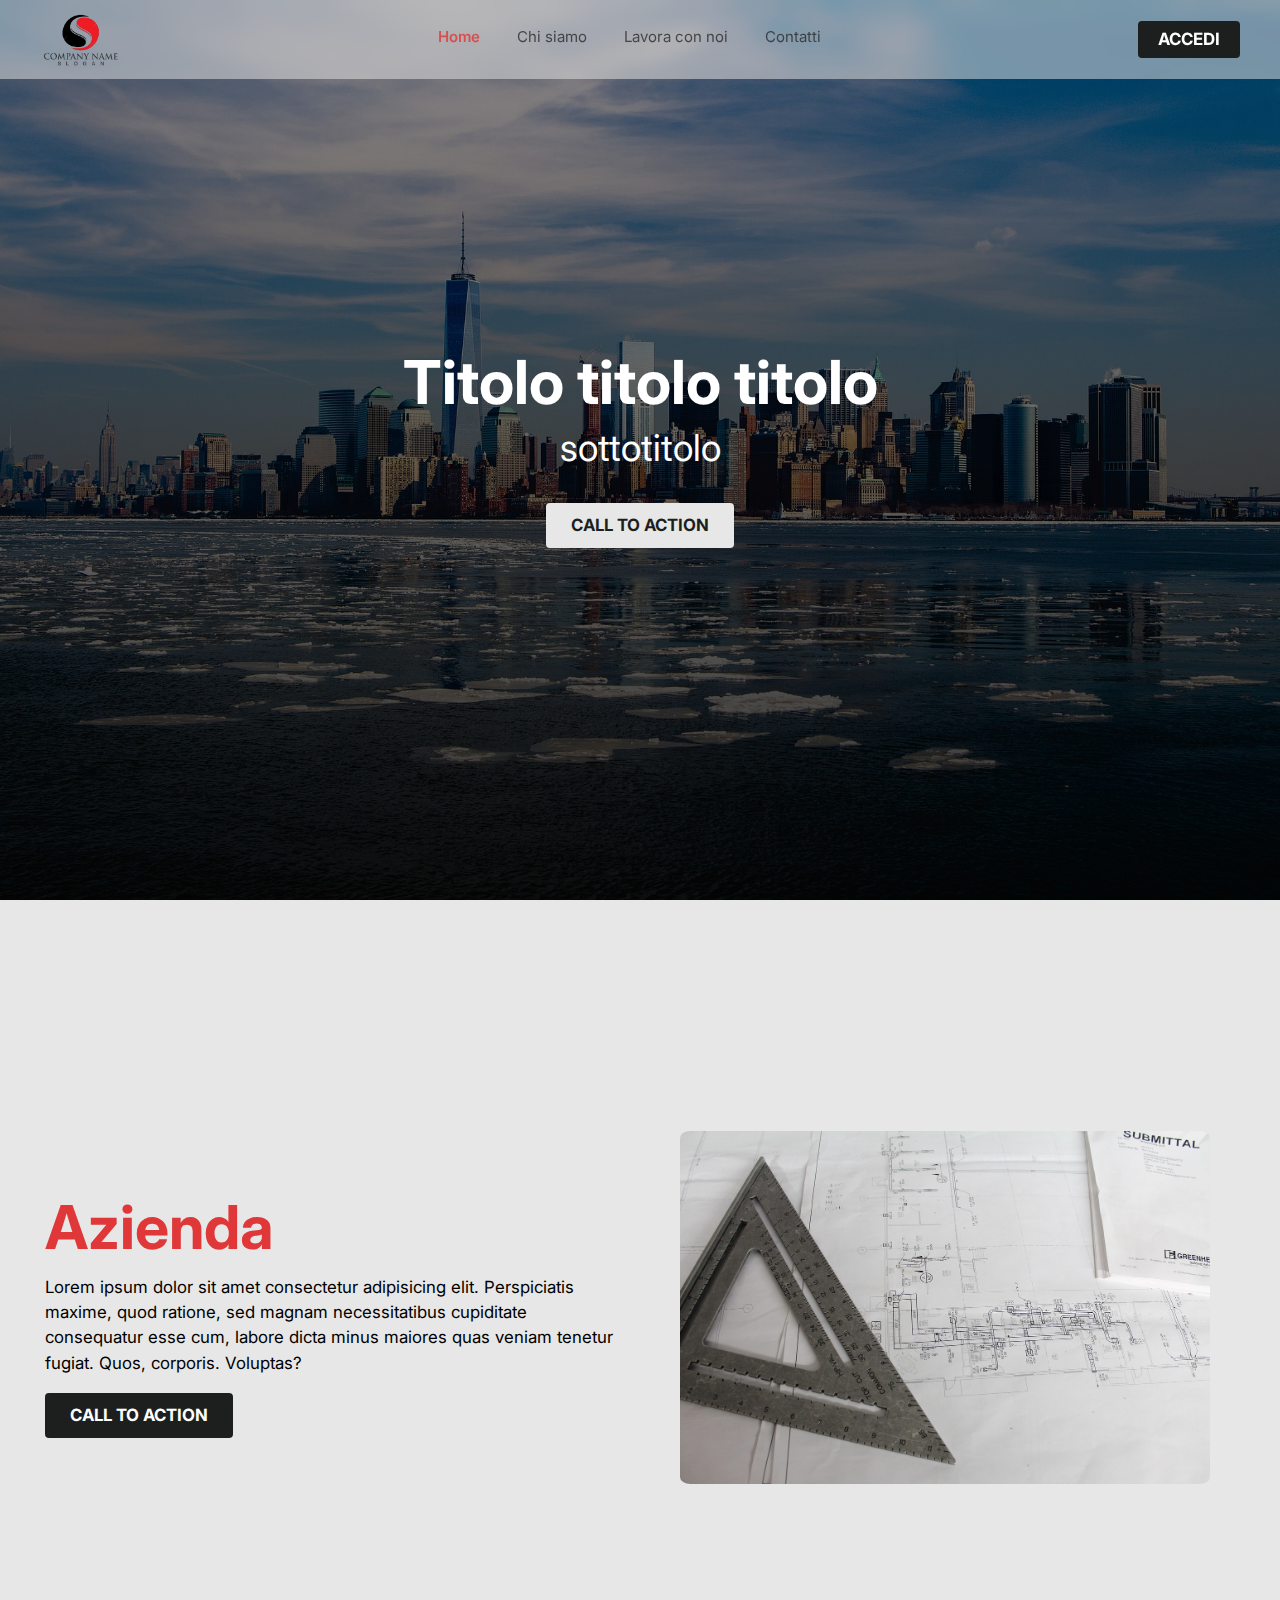
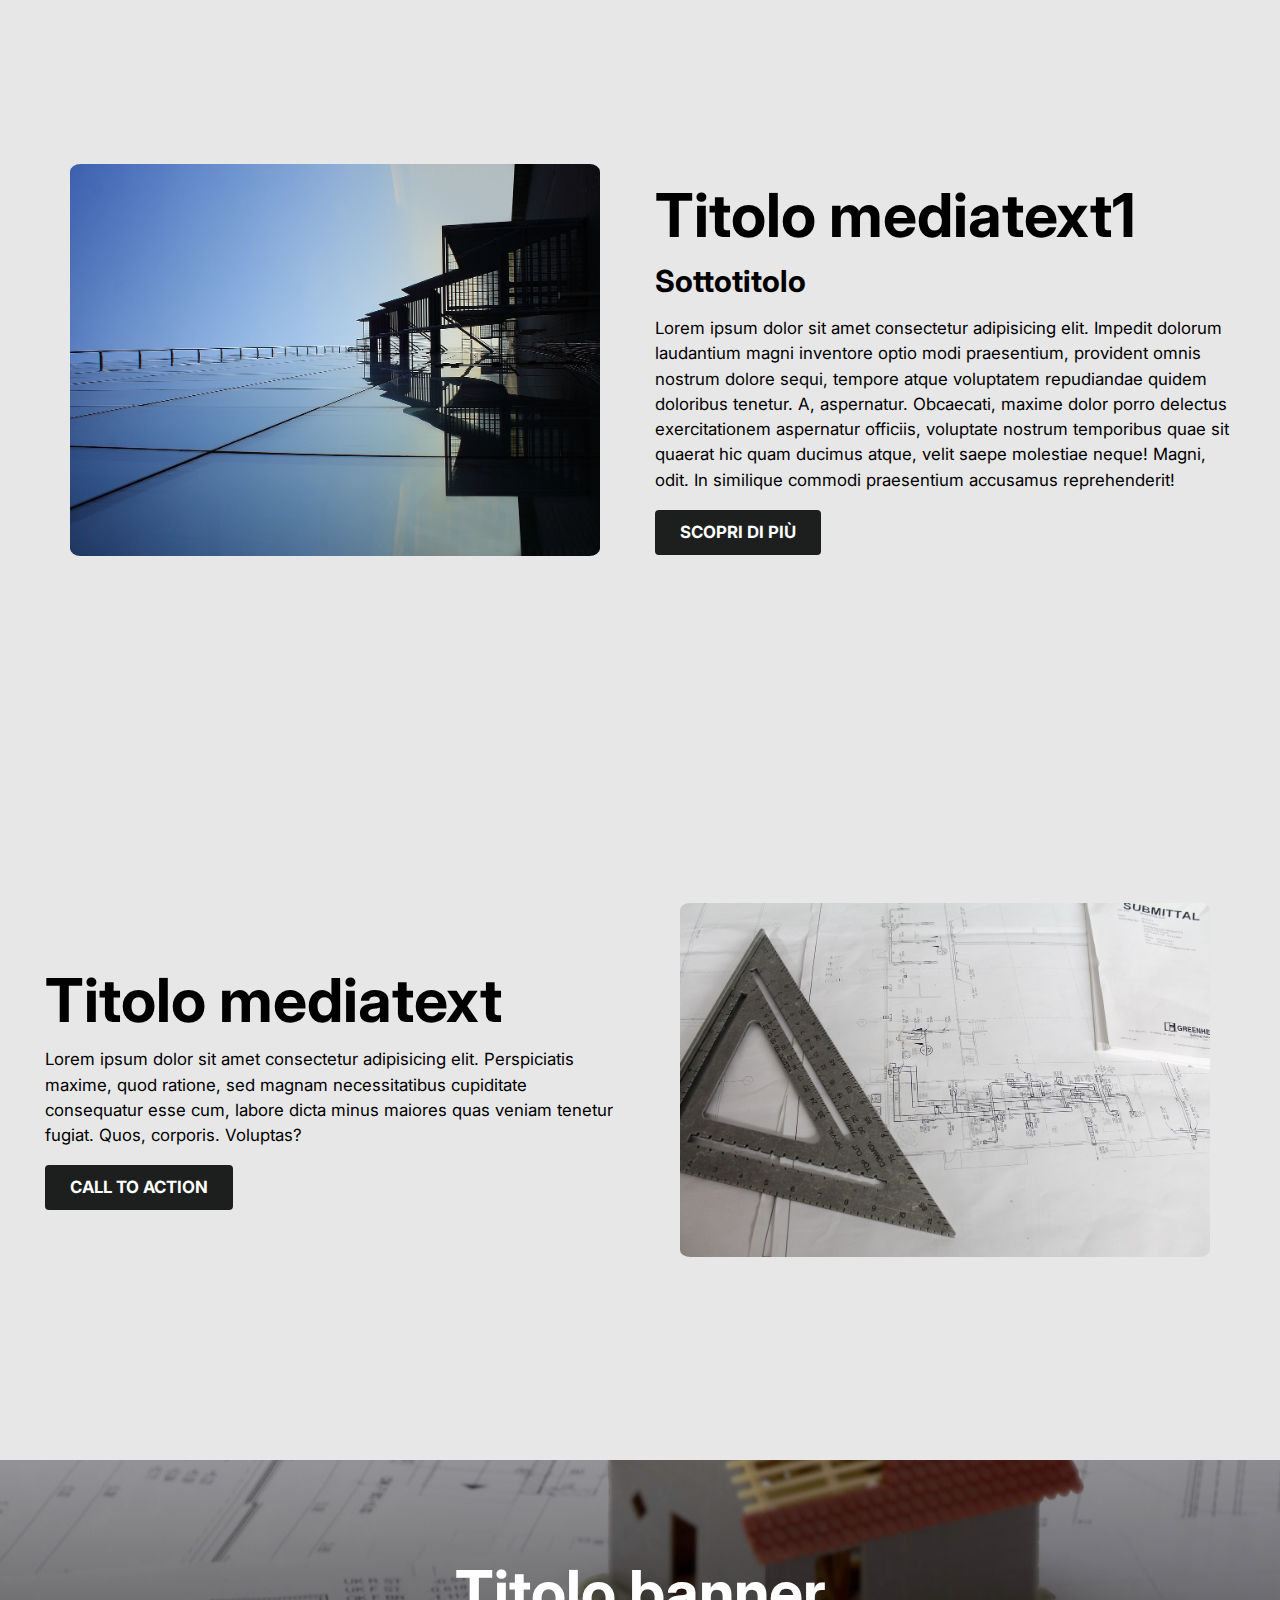
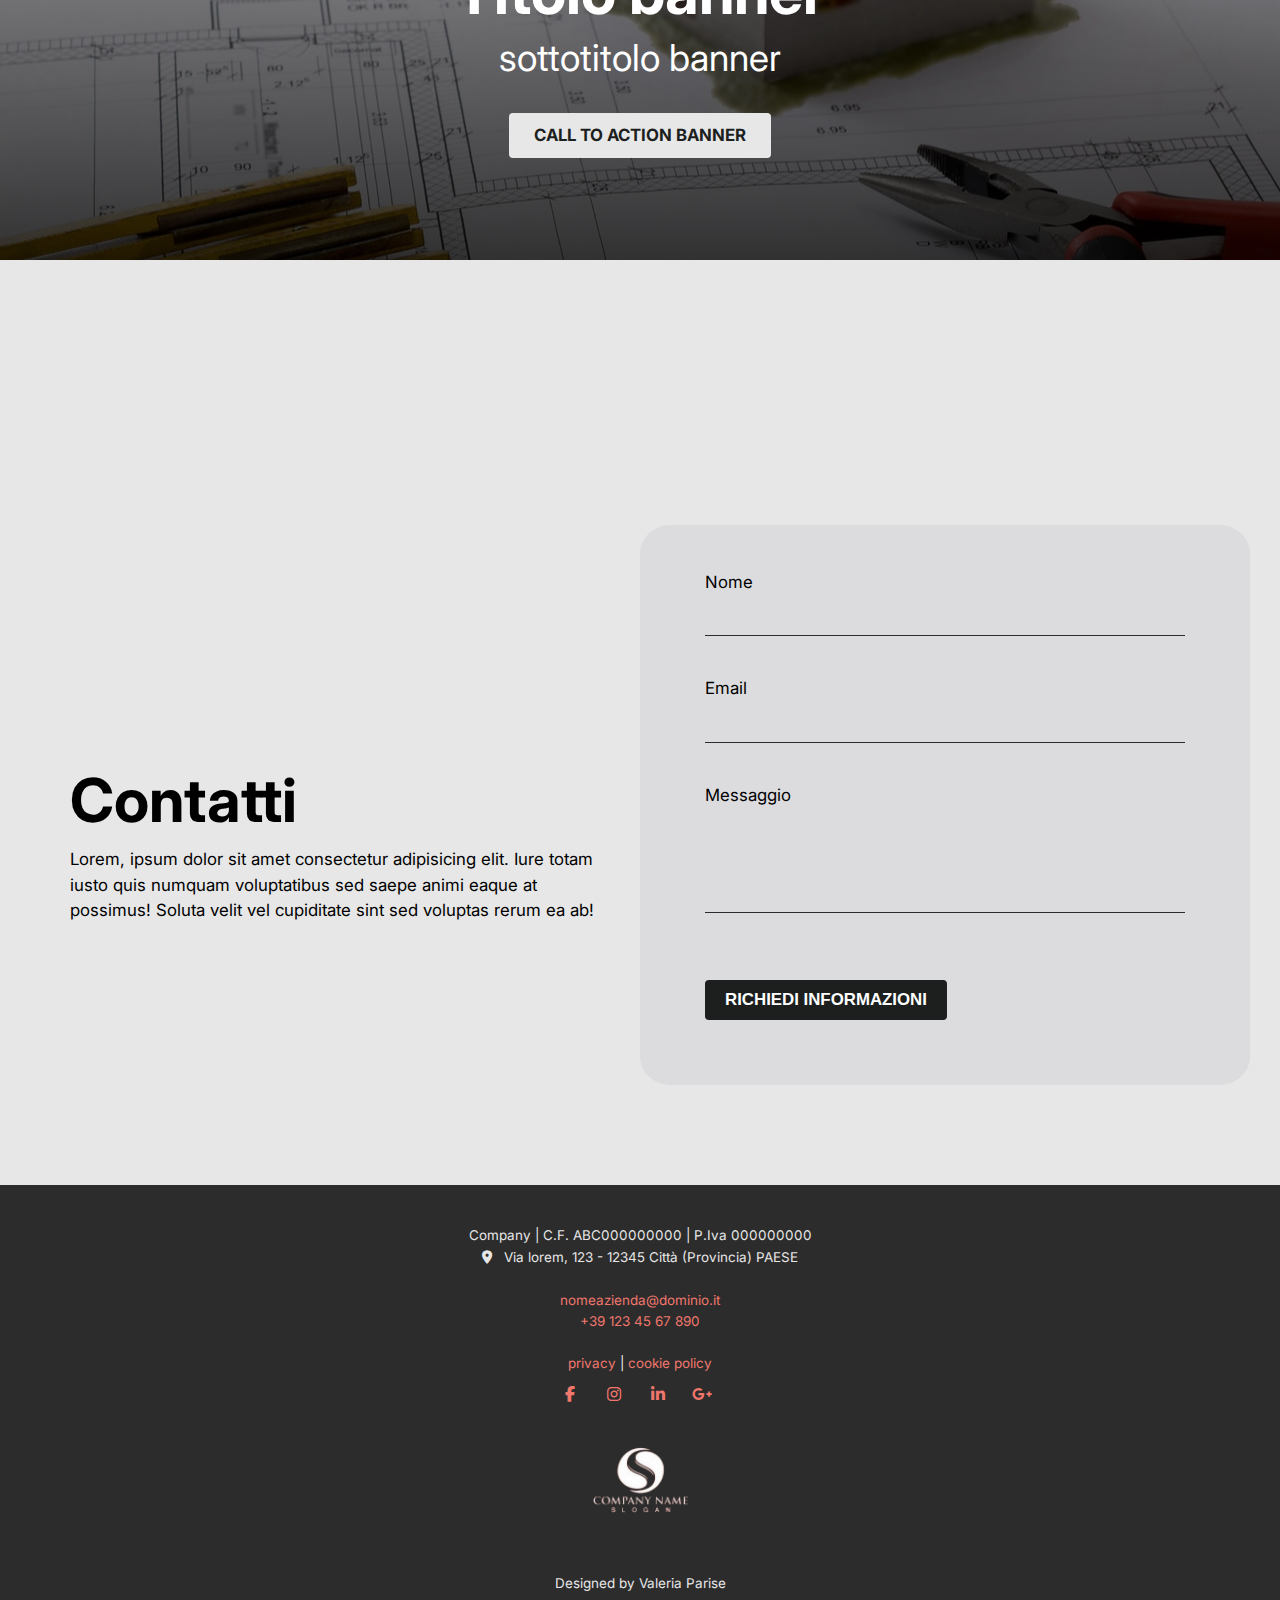
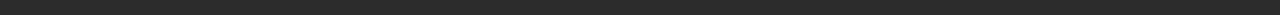
<file: index.html>
<!DOCTYPE html>
<html lang="en">

<head>
  <meta charset="UTF-8">
  <meta name="viewport" content="width=device-width, initial-scale=1.0">
  <meta http-equiv="X-UA-Compatible" content="ie=edge">
  <title>Home page</title>
  <link rel="stylesheet" href="https://cdnjs.cloudflare.com/ajax/libs/font-awesome/6.4.0/css/all.min.css">
  <link href="https://fonts.googleapis.com/css2?family=Inter:wght@400;700&display=swap" rel="stylesheet">
  <link rel="stylesheet" href="style.css">

</head>

<body>

  <div class="overflow-h">
    <!-- Navbar -->
    <header class="header">
      <div class="header__content">
        <a class="header__logo" href="#"><img src="MEDIA/company-slogan-removebg-preview.png" width="80px" alt=""> </a>
        <ul class="header__menu">
          <li><a href="#" class="header__link active">Home</a></li>
          <li><a href="chisiamo.html" class="header__link">Chi siamo</a></li>
          <li><a href="lavoraconnoi.html" class="header__link">Lavora con noi</a></li>
          <li><a href="index.html#contatti" rel="noreferrer noopener" class="header__link">Contatti</a></li>
        </ul>
        <div class="header__quick">
          <a class="button-small" href="login.html">Accedi</a>

          <div class="icon-hamburger menu-overlay">
            <span></span>
            <span></span>
          </div>
        </div>
      </div>
    </header>


    <!-- Hero -->
    <div class="hero hero__background" id="hero__home">
      <div class="hero__content">
        <h1> Titolo titolo titolo </h1>
        <h2 class="font-normal"> sottotitolo </h2>
        <a href="chisiamo.html" class="button button__white mt-2">Call to action</a>
      </div>
    </div>
    <!-- Cover -->
    <div class="grid cover pt-4 pb-2" id="chisiamo">
      <div class="col-50  sma-text-center">
        <h1 id="cover__h1">Azienda</h1>
        <h2 class="font-normal"></h2>
        <p>Lorem ipsum dolor sit amet consectetur adipisicing elit. Perspiciatis maxime, quod ratione, sed magnam
          necessitatibus cupiditate consequatur esse cum, labore dicta minus maiores quas veniam tenetur fugiat. Quos,
          corporis. Voluptas?</p>
        <a href="" class="button button__black">Call to action</a>
      </div>
      <div class="col-50 p-3 relative">
        <img src="MEDIA/cover.jpg" class="img-res img-round" alt="">
      </div>
    </div>

    <!-- Project -->
    <div class="grid cover pt- pb-2 " id="progetti">
      <div class="col-50 p-3 relative img__project">
        <img src="MEDIA/progetti.jpg" class="img-res img-round " id="img__project1" alt="">
      </div>
      <div class="col-50 sma-text-center ">
        <h2 class="text-1">Titolo mediatext1</h2>
        <h3>Sottotitolo</h3>
        <p>Lorem ipsum dolor sit amet consectetur adipisicing elit. Impedit dolorum laudantium magni inventore optio
          modi praesentium, provident omnis nostrum dolore sequi, tempore atque voluptatem repudiandae quidem doloribus
          tenetur. A, aspernatur.
          Obcaecati, maxime dolor porro delectus exercitationem aspernatur officiis, voluptate nostrum temporibus quae
          sit quaerat hic quam ducimus atque, velit saepe molestiae neque! Magni, odit. In similique commodi praesentium
          accusamus reprehenderit!
        </p>
        <a href="" class="button button__black">Scopri di più</a>
      </div>
    </div>
    <div class="grid cover pt-2 pb-2" id="chisiamo">
      <div class="col-50  sma-text-center">
        <h2 class="text-1">Titolo mediatext</h2>
        <h2 class="font-normal"></h2>
        <p>Lorem ipsum dolor sit amet consectetur adipisicing elit. Perspiciatis maxime, quod ratione, sed magnam
          necessitatibus cupiditate consequatur esse cum, labore dicta minus maiores quas veniam tenetur fugiat. Quos,
          corporis. Voluptas?</p>
        <a href="" class="button button__black">Call to action</a>
      </div>
      <div class="col-50 p-3 relative">
        <img src="MEDIA/cover.jpg" class="img-res img-round" alt="">
      </div>
    </div>
    <!-- Banner -->
    <div class="banner pt-2 pb-2 banner__background">
      <div class="banner__content">
        <h1> Titolo banner </h1>
        <h2 class="font-normal"> sottotitolo banner </h2>
        <a href="" class="button button__white mt-2">Call to action banner</a>
      </div>
    </div>
    <div class="spacer"></div>
    <!-- Contact -->
    <div class="grid mediaform pt-4 mt-3" id="contatti">
      <div class="col-50 p-3 sma-text-center contatti__cont">
        <h2 class="text-1">Contatti</h2>
        <p>Lorem, ipsum dolor sit amet consectetur adipisicing elit. Iure totam iusto quis numquam voluptatibus sed
          saepe animi eaque at possimus! Soluta velit vel cupiditate sint sed voluptas rerum ea ab!
        </p>
      </div>
      <!-- Form -->
      <div class="col-50 p-3 relative modulo mb-4">
        <form action="" method="post">
          <ul>
            <li class="f__input">
              <label for=nome>Nome</label>
              <input type="text" name="nome" class="input__text" required>
            </li>
            <li class="f__input">
              <label for="email">Email</label>
              <input type="text" name="email" class="input__text" required>
            </li>
            <li class="f__input">
              <label for="testo">Messaggio</label>
              <textarea name="testo" class="input__text" id="f__testo"></textarea>
            </li>
            <li class="f__btn mt-2 mb-2 ">
              <input type="submit" value="Richiedi informazioni" class="btn__info button-small">
            </li>
          </ul>
        </form>
      </div>
    </div>
    <!-- FOOTER -->
    <footer>
      <span class="mt-2">Company | C.F. ABC000000000 | P.Iva 000000000 </span>
      <br>
      <span> <i class="fa-solid fa-location-dot"></i> &nbsp Via lorem, 123 - 12345 Città (Provincia) PAESE </span>
      <br>
      <br>
      <a href="#"> nomeazienda@dominio.it</a> <!-- href="mailto:indirizzo@email.com" -->
      <br>
      <span itemprop="telephone"><a href="#">+39 123 45 67 890</a></span>
      <div class="spacer2"></div>
      <a target="_blank" href="#"> privacy</a> | <a target="_blank" href="#"> cookie policy</a>
      <div class="social__cont">
        <ul class="social__list">
          <li><a target="_blank" href="#"><i class="fa-brands fa-facebook-f"></i></a></li>
          <li><a target="_blank" href="#"><i class="fa-brands fa-instagram"></i></a></li>
          <li><a target="_blank" href="#"><i class="fa-brands fa-linkedin-in"></i></a></li>
          <li><a target="_blank" href="#"><i class="fa-brands fa-google-plus-g"></i></a></li>
        </ul>
        <div class="floatstop"></div>
      </div><!--/fine social cont-->
      <div class="credits">
        <a target="_blank" href="#"><img width="150px" src="MEDIA/company-icon-removebg-full.png" title="" alt=""></a>
      </div>
      <br>
      <span id="hi">Designed by <a target="_blank" href="https://www.linkedin.com/in/valeria-parise-7a90/">Valeria
          Parise</a></span>
    </footer>






    <!-- Js per Menu -->
    <script>
      const menu__btn = document.querySelector('.icon-hamburger');
      const allLink = document.querySelectorAll('.header__menu li a');

      menu__btn.addEventListener("click", function () {
        document.body.classList.toggle('menu-open');
      });

      allLink.forEach(item => {
        item.addEventListener("click", function () {
          document.body.classList.toggle('menu-open');
        });

      });


    </script>


</body>

</html>
</file>
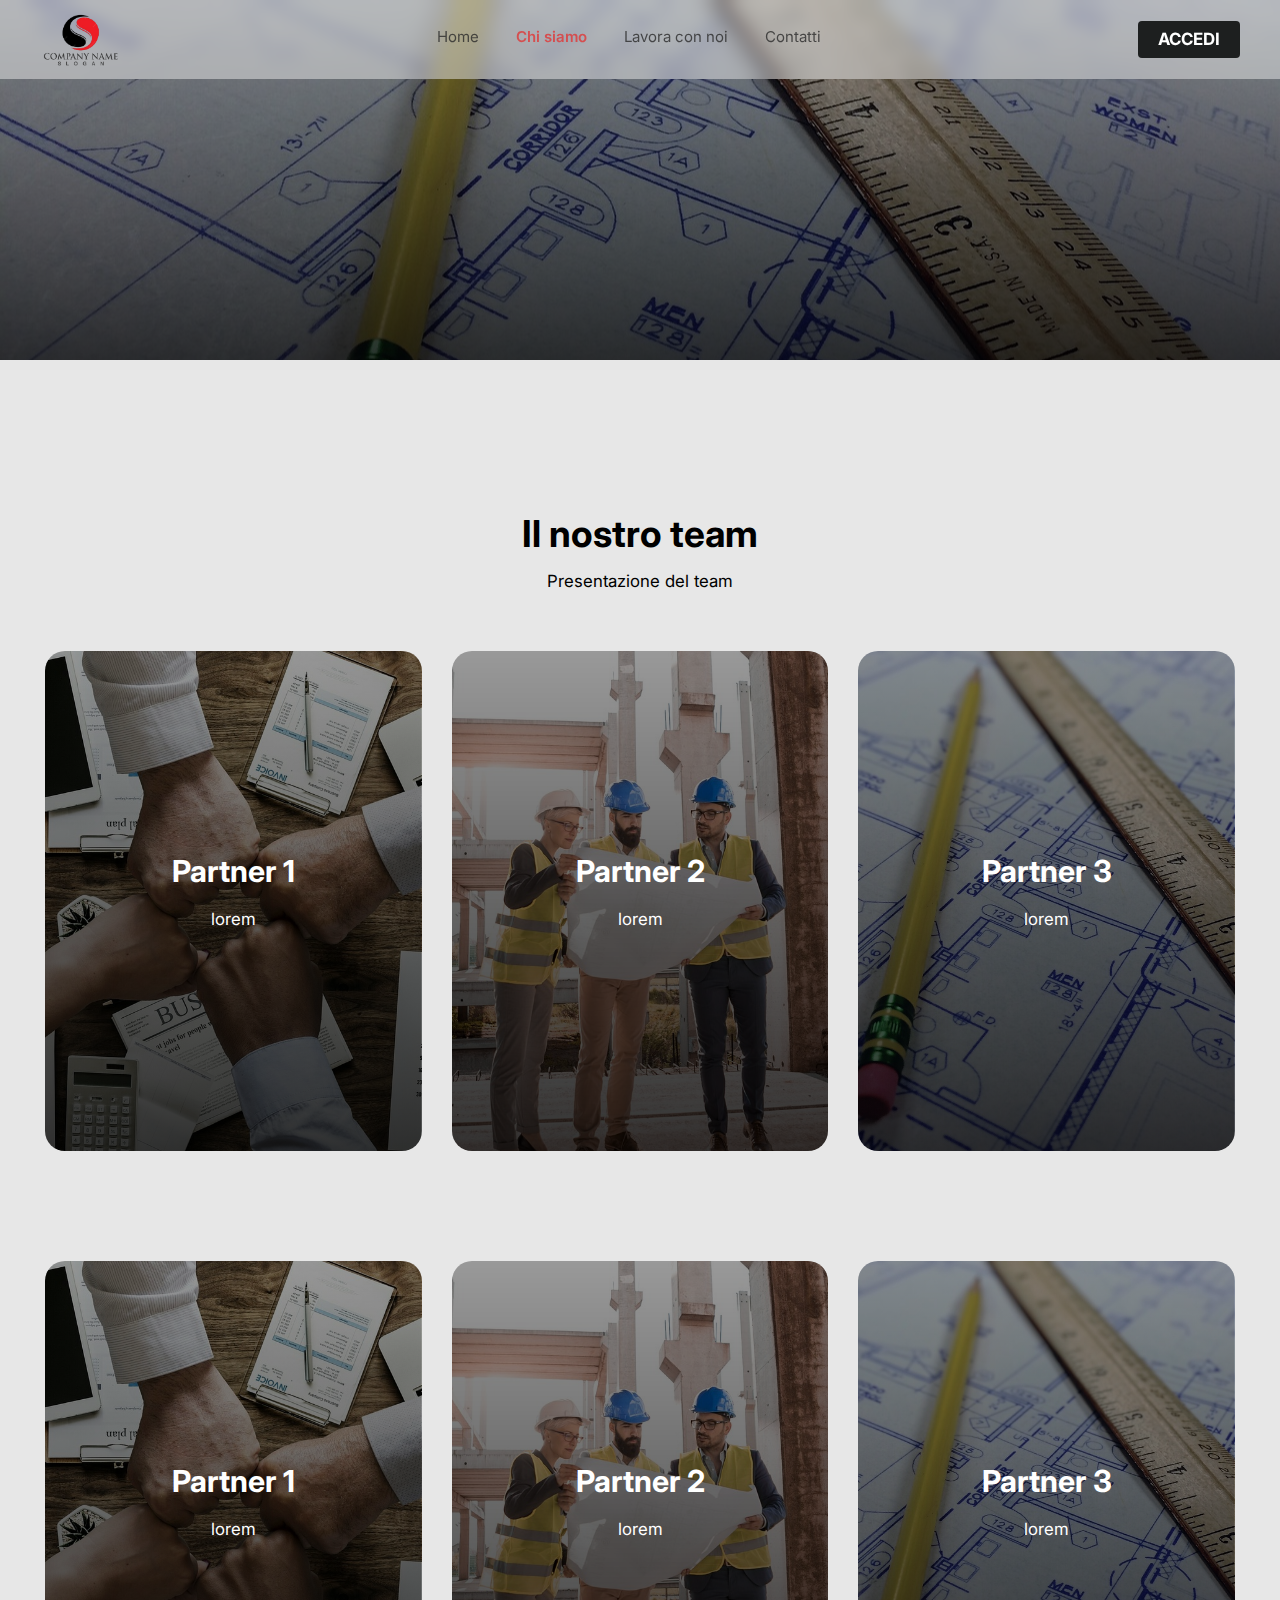
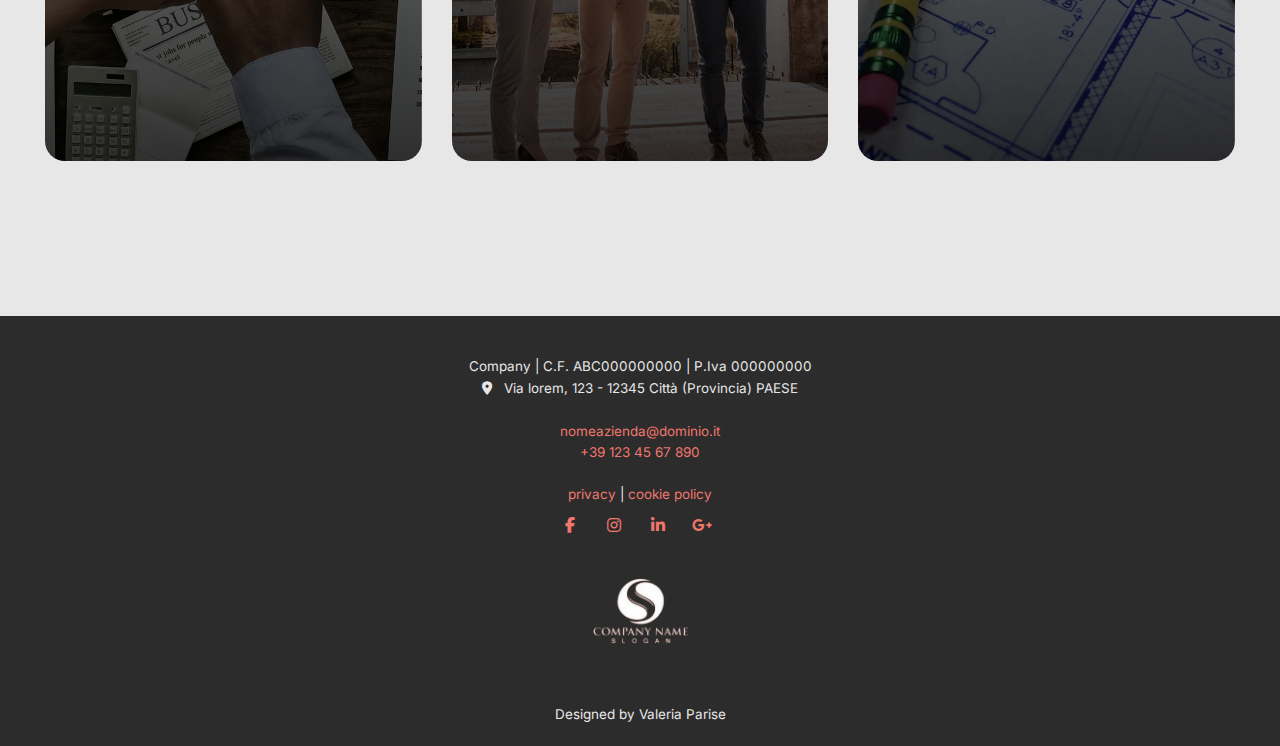
<file: chisiamo.html>
<!DOCTYPE html>
<html lang="en">

<head>
  <meta charset="UTF-8">
  <meta name="viewport" content="width=device-width, initial-scale=1.0">
  <meta http-equiv="X-UA-Compatible" content="ie=edge">
  <title>Home page</title>
  <link rel="stylesheet" href="https://cdnjs.cloudflare.com/ajax/libs/font-awesome/6.4.0/css/all.min.css">
  <link href="https://fonts.googleapis.com/css2?family=Inter:wght@400;700&display=swap" rel="stylesheet">
  <link rel="stylesheet" href="style.css">

</head>

<body>

  <div class="overflow-h">
    <!-- Navbar -->
    <header class="header">
      <div class="header__content">
        <a class="header__logo" href="index.html"><img src="MEDIA/company-slogan-removebg-preview.png" width="80px" alt="">
        </a>
        <ul class="header__menu">
          <li><a href="index.html" class="header__link">Home</a></li>
          <li><a href="#" class="header__link active">Chi siamo</a></li>
          <li><a href="lavoraconnoi.html" class="header__link">Lavora con noi</a></li>
          <li><a href="index.html#contatti" target="_blank" rel="noreferrer noopener" class="header__link">Contatti</a>
          </li>
        </ul>
        <div class="header__quick">
          <a class="button-small" href="login.html">Accedi</a>

          <div class="icon-hamburger menu-overlay">
            <span></span>
            <span></span>
          </div>
        </div>
      </div>
    </header>


    <!-- Hero -->
    <div class="hero hero__background" id="hero__chisiamo">
      <span></span>
    </div>
    <!-- Team -->
    <div class="grid grid--center pt-4  pb-4" id="team">
      <div class="col-70 text-center pb-3 mt-2">
        <h2>Il nostro team</h2>
        <p>Presentazione del team</p>
      </div>
      <div class="col-33">
        <div class="cover__partner round mb-2" id="ct__1">
          <h3> Partner 1 </h3>
          <p> lorem </p>
        </div>
      </div>
      <div class="col-33">
        <div class="cover__partner round mb-2" id="ct__2">
          <h3> Partner 2 </h3>
          <p> lorem </p>
        </div>
      </div>
      <div class="col-33">
        <div class="cover__partner round mb-2" id="ct__3">
          <h3> Partner 3 </h3>
          <p> lorem </p>
        </div>
        <div class="spacer"></div>
      </div>
      <div class="col-33">
        <div class="cover__partner round mb-2" id="ct__1">
          <h3> Partner 1 </h3>
          <p> lorem </p>
        </div>
      </div>
      <div class="col-33">
        <div class="cover__partner round mb-2" id="ct__2">
          <h3> Partner 2 </h3>
          <p> lorem </p>
        </div>
      </div>
      <div class="col-33">
        <div class="cover__partner round mb-2" id="ct__3">
          <h3> Partner 3 </h3>
          <p> lorem </p>
        </div>
      </div>
    </div>

    <!-- FOOTER -->
    <footer>
      <span class="mt-2">Company | C.F. ABC000000000 | P.Iva 000000000 </span>
      <br>
      <span> <i class="fa-solid fa-location-dot"></i> &nbsp Via lorem, 123 - 12345 Città (Provincia) PAESE </span>
      <br>
      <br>
      <a href="#"> nomeazienda@dominio.it</a> <!-- href="mailto:indirizzo@email.com" -->
      <br>
      <span itemprop="telephone"><a href="#">+39 123 45 67 890</a></span>
      <div class="spacer2"></div>
      <a target="_blank" href="#"> privacy</a> | <a target="_blank" href="#"> cookie policy</a>
      <div class="social__cont">
        <ul class="social__list">
          <li><a target="_blank" href="#"><i class="fa-brands fa-facebook-f"></i></a></li>
          <li><a target="_blank" href="#"><i class="fa-brands fa-instagram"></i></a></li>
          <li><a target="_blank" href="#"><i class="fa-brands fa-linkedin-in"></i></a></li>
          <li><a target="_blank" href="#"><i class="fa-brands fa-google-plus-g"></i></a></li>
        </ul>
        <div class="floatstop"></div>
      </div><!--/fine social cont-->
      <div class="credits">
        <a target="_blank" href="#"><img width="150px" src="MEDIA/company-icon-removebg-full.png" title="" alt=""></a>
      </div>
      <br>
      <span id="hi">Designed by <a target="_blank" href="https://www.linkedin.com/in/valeria-parise-7a90/">Valeria
          Parise</a></span>
    </footer>






    <!-- Js per Menu -->
    <script>
      const menu__btn = document.querySelector('.icon-hamburger');
      const allLink = document.querySelectorAll('.header__menu li a');

      menu__btn.addEventListener("click", function () {
        document.body.classList.toggle('menu-open');
      });

      allLink.forEach(item => {
        item.addEventListener("click", function () {
          document.body.classList.toggle('menu-open');
        });

      });


    </script>


</body>

</html>
</file>
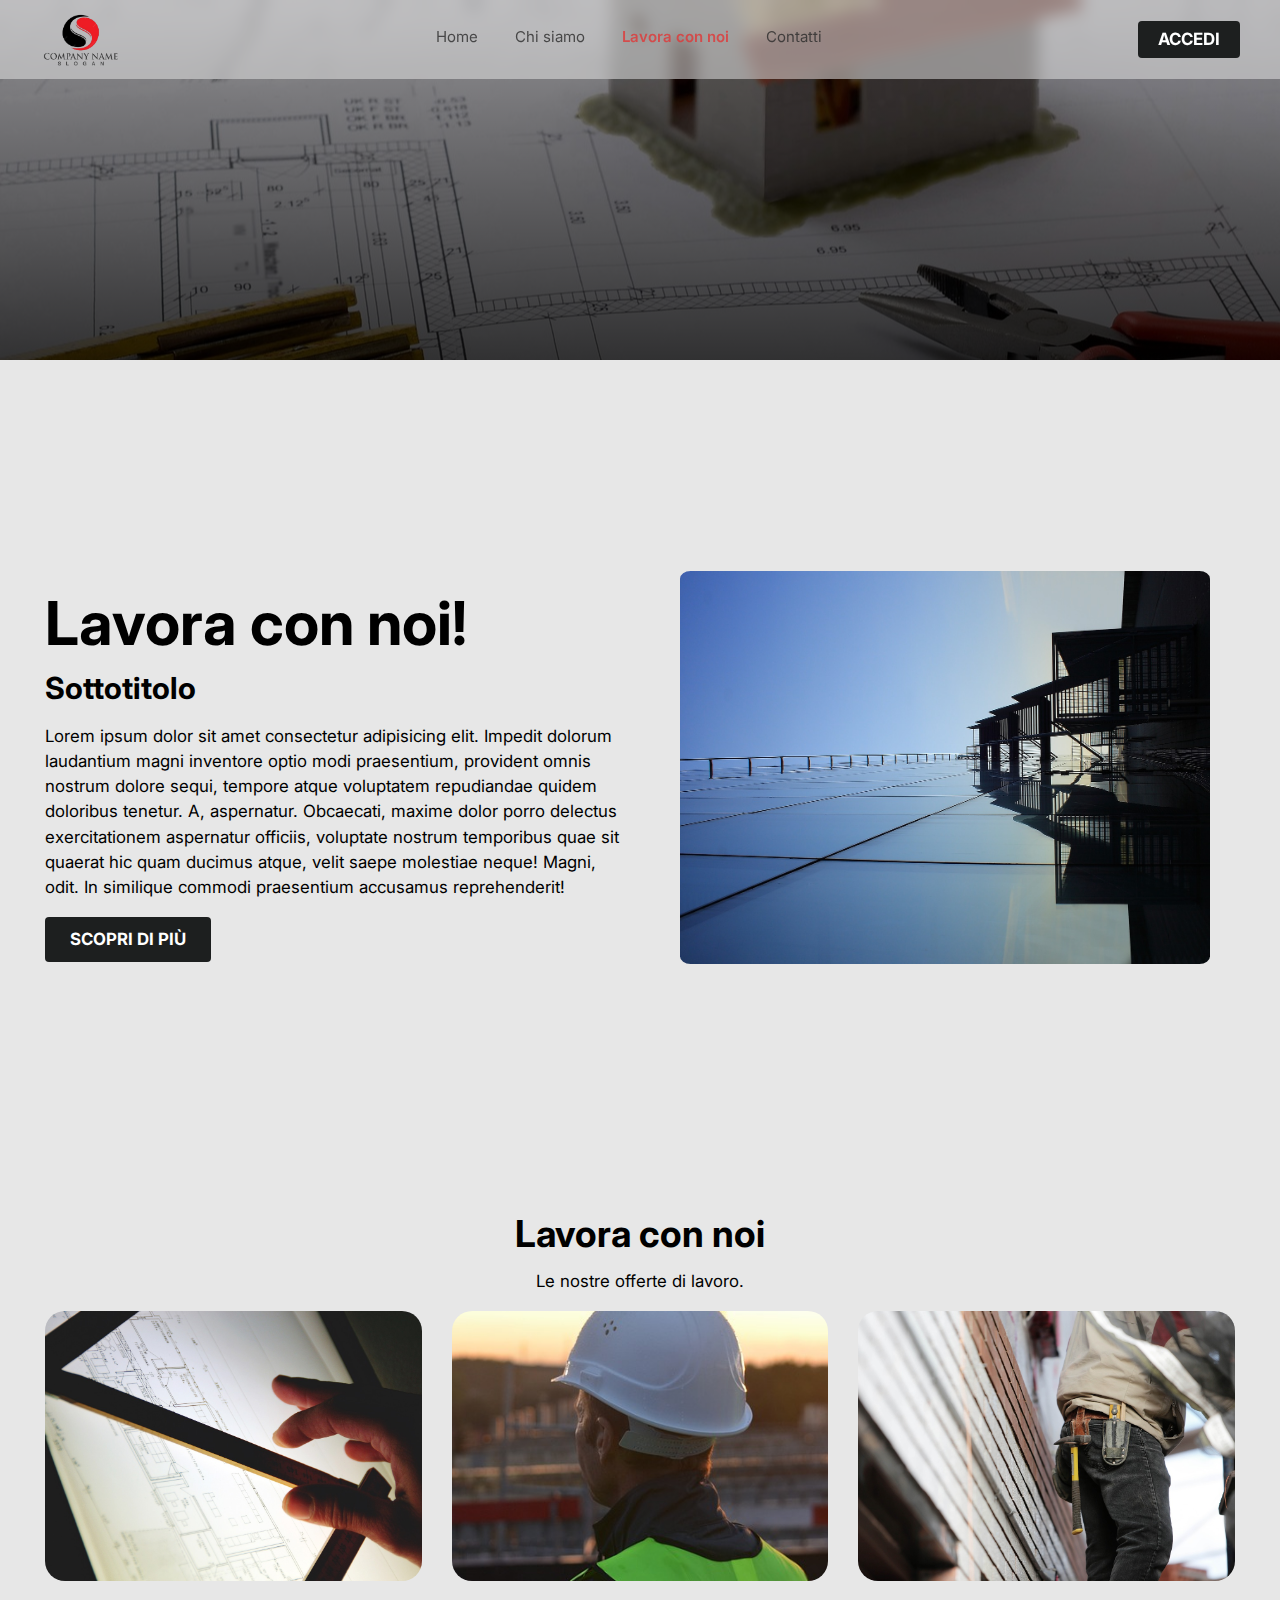
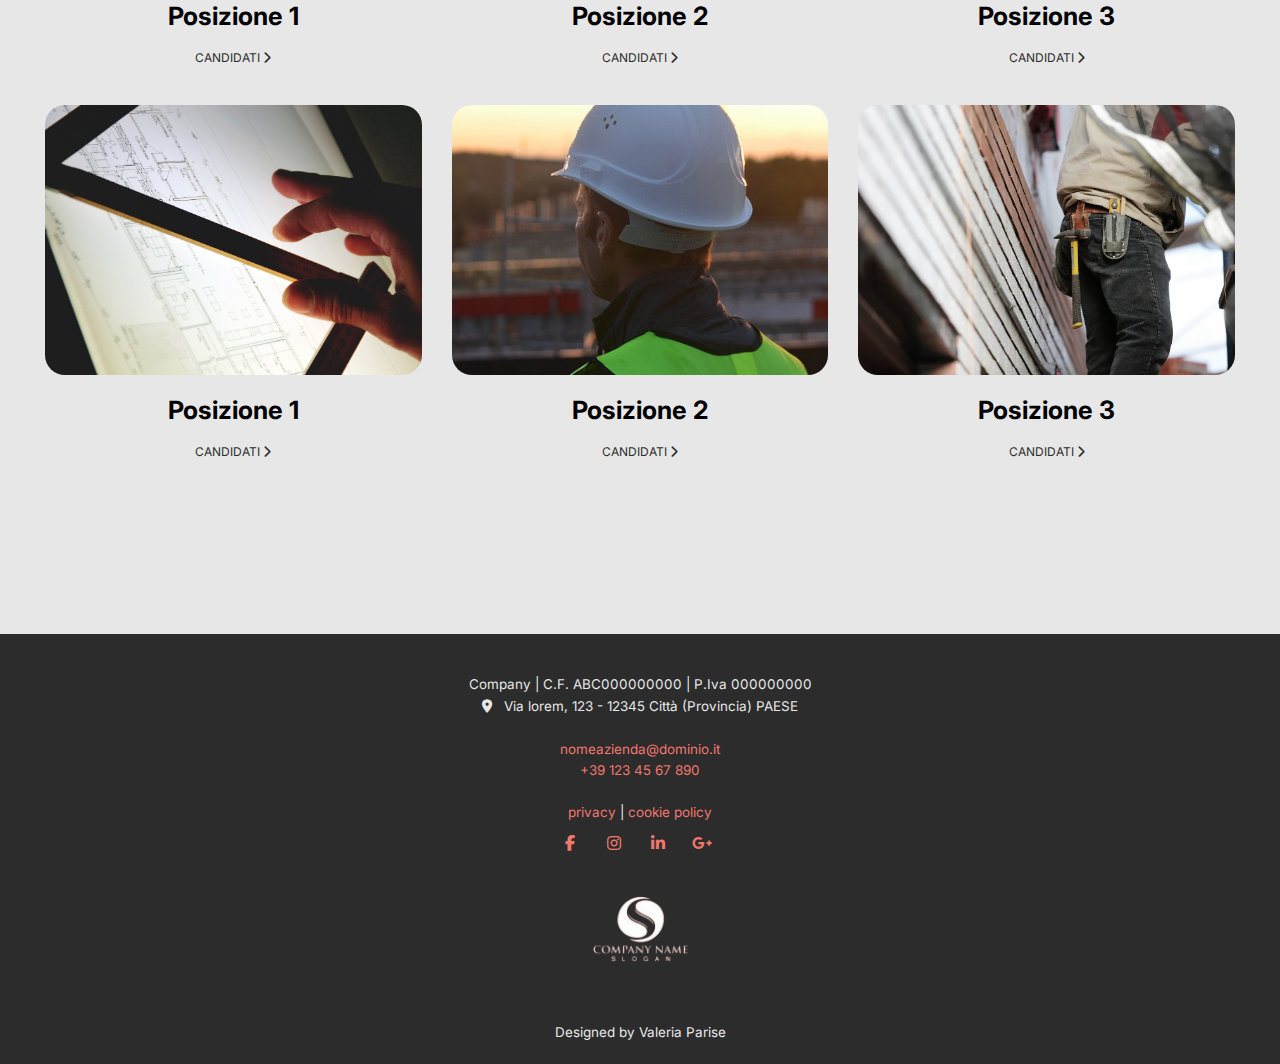
<file: lavoraconnoi.html>
<!DOCTYPE html>
<html lang="en">
<head>
  <meta charset="UTF-8">
  <meta name="viewport" content="width=device-width, initial-scale=1.0">
  <meta http-equiv="X-UA-Compatible" content="ie=edge">
  <title>Home page</title>
  <link rel="stylesheet" href="https://cdnjs.cloudflare.com/ajax/libs/font-awesome/6.4.0/css/all.min.css">
  <link href="https://fonts.googleapis.com/css2?family=Inter:wght@400;700&display=swap" rel="stylesheet">
<link rel="stylesheet" href="style.css">

</head>
<body>

<div class="overflow-h">
  <!-- Navbar -->
  <header class="header">
    <div class="header__content">
      <a class="header__logo" href="index.html"><img src="MEDIA/company-slogan-removebg-preview.png" width="80px" alt=""> </a>
      <ul class="header__menu">
        <li><a href="index.html" class="header__link">Home</a></li>
        <li><a href="chisiamo.html" class="header__link ">Chi siamo</a></li>
        <li><a href="#" class="header__link active">Lavora con noi</a></li>
        <li><a href="index.html#contatti"target="_blank" rel="noreferrer noopener" class="header__link">Contatti</a></li>
      </ul>
      <div class="header__quick">
        <a class="button-small" href="login.html">Accedi</a>
          <div class="icon-hamburger menu-overlay">
            <span></span>
            <span></span>
          </div>
      </div>
    </div>
  </header>


<!-- Hero -->
  <div class="hero hero__background" id="hero__job">
    
  </div>

  <!-- Project -->
  <div class="grid cover pt-4 pb-2 " id="progetti">
    <div class="col-50 sma-text-center ">
      <h2 class="text-1">Lavora con noi!</h2>
      <h3>Sottotitolo</h3>
      <p>Lorem ipsum dolor sit amet consectetur adipisicing elit. Impedit dolorum laudantium magni inventore optio modi praesentium, provident omnis nostrum dolore sequi, tempore atque voluptatem repudiandae quidem doloribus tenetur. A, aspernatur.
      Obcaecati, maxime dolor porro delectus exercitationem aspernatur officiis, voluptate nostrum temporibus quae sit quaerat hic quam ducimus atque, velit saepe molestiae neque! Magni, odit. In similique commodi praesentium accusamus reprehenderit!
      </p>
      <a href="" class="button button__black">Scopri di più</a>
    </div>
    <div class="col-50 p-3 relative img__project progetti__lavoro">
      <img src="MEDIA/progetti.jpg" class="img-res img-round " id="img__project" alt="">
    </div>
  </div>

  <!-- Job Position -->
  <div class="grid grid--center text-center pt-4 pb-4" id="lavoraconnoi">
    <div class="col-70 text-center ">
      <h2>Lavora con noi</h2>
      <p>Le nostre offerte di lavoro.</p>
    </div>
    <div class="col-33 mb-3">
      <img class="img-res img-small round" src="MEDIA/job1.jpg" alt="">
      <h4> Posizione 1</h4>
      <a href="" target="_blank" rel="noreferrer noopener" class="job-position__link">Candidati <i class="fa-solid fa-chevron-right"></i></a>
    </div>
    <div class="col-33 mb-3">
      <img class="img-res img-small round" src="MEDIA/job2.jpg" alt="">
      <h4>Posizione 2</h4>
      <a href=""  target="_blank" rel="noreferrer noopener" class="job-position__link">Candidati <i class="fa-solid fa-chevron-right"></i></a>
    </div>
    <div class="col-33 mb-3">
      <img class="img-res img-small round" src="MEDIA/job3.jpg" alt="">
      <h4>Posizione 3</h4>
      <a href=""  target="_blank" rel="noreferrer noopener" class="job-position__link">Candidati <i class="fa-solid fa-chevron-right"></i></a>
    </div>
    <div class="col-33 mb-3">
        <img class="img-res img-small round" src="MEDIA/job1.jpg" alt="">
        <h4> Posizione 1</h4>
        <a href="" target="_blank" rel="noreferrer noopener" class="job-position__link">Candidati <i class="fa-solid fa-chevron-right"></i></a>
      </div>
      <div class="col-33 mb-3">
        <img class="img-res img-small round" src="MEDIA/job2.jpg" alt="">
        <h4>Posizione 2</h4>
        <a href=""  target="_blank" rel="noreferrer noopener" class="job-position__link">Candidati <i class="fa-solid fa-chevron-right"></i></a>
      </div>
      <div class="col-33 mb-3">
        <img class="img-res img-small round" src="MEDIA/job3.jpg" alt="">
        <h4>Posizione 3</h4>
        <a href=""  target="_blank" rel="noreferrer noopener" class="job-position__link">Candidati <i class="fa-solid fa-chevron-right"></i></a>
      </div>
      
  </div>

 <!-- FOOTER -->
 <footer>
  <span class="mt-2">Company | C.F. ABC000000000 | P.Iva 000000000 </span>
  <br>
  <span> <i class="fa-solid fa-location-dot"></i> &nbsp Via lorem, 123 - 12345 Città (Provincia) PAESE </span> 
  <br>
  <br>
  <a href="#"> nomeazienda@dominio.it</a> <!-- href="mailto:indirizzo@email.com" -->
  <br> 
  <span itemprop="telephone"><a href="#">+39 123 45 67 890</a></span>
  <div class="spacer2"></div>
  <a target="_blank" href="#"> privacy</a> | <a target="_blank" href="#"> cookie policy</a>
  <div class="social__cont">        
  <ul class="social__list">
    <li><a target="_blank" href="#"><i class="fa-brands fa-facebook-f"></i></a></li>
    <li><a target="_blank" href="#"><i class="fa-brands fa-instagram"></i></a></li>
    <li><a target="_blank" href="#"><i class="fa-brands fa-linkedin-in"></i></a></li>
    <li><a target="_blank" href="#"><i class="fa-brands fa-google-plus-g"></i></a></li>
  </ul>
  <div class="floatstop"></div>
  </div><!--/fine social cont-->
 <div class="credits">
 <a target="_blank" href="#"><img width="150px" src="MEDIA/company-icon-removebg-full.png" title="" alt=""></a>  
  </div>
  <br>
  <span id="hi">Designed by <a target="_blank" href="https://www.linkedin.com/in/valeria-parise-7a90/">Valeria Parise</a></span>
</footer>






<!-- Js per Menu -->
<script> 
  const menu__btn = document.querySelector('.icon-hamburger');
  const allLink = document.querySelectorAll('.header__menu li a');

  menu__btn.addEventListener("click", function() {
    document.body.classList.toggle('menu-open');
  });
 
  allLink.forEach(item => {
    item.addEventListener("click", function() {
    document.body.classList.toggle('menu-open');
  });
    
  });
  
  
 </script>


</body>
</html>
</file>
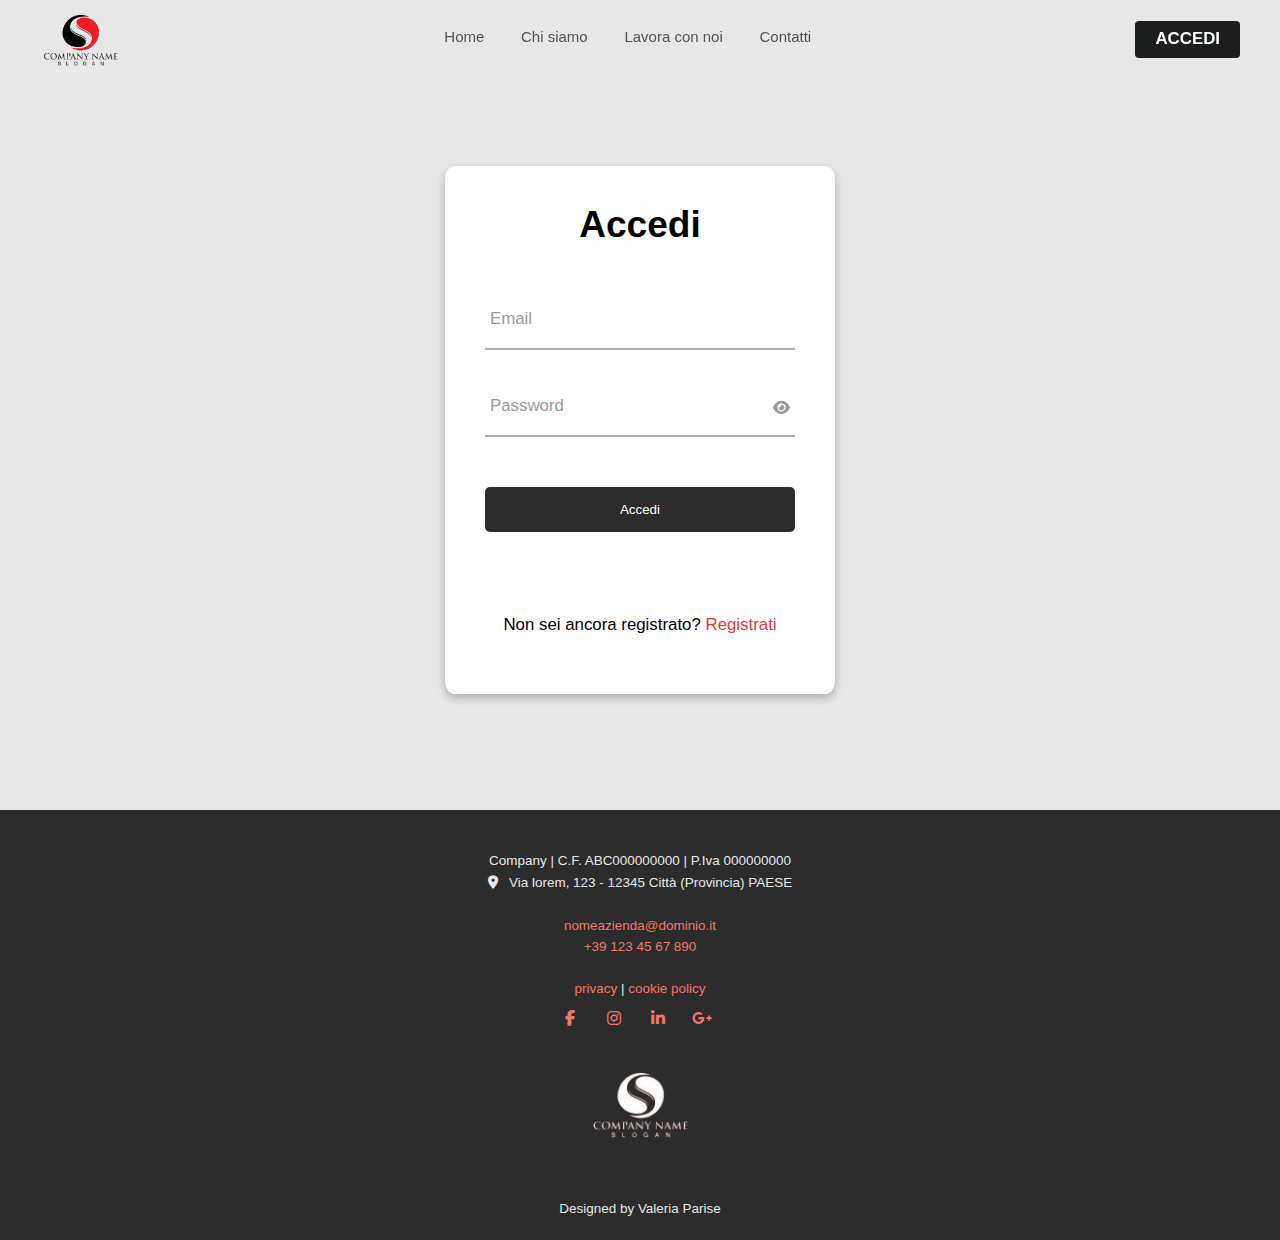
<file: login.html>
<!DOCTYPE html>
<html lang="en">

<head>
  <meta charset="UTF-8">
  <meta name="viewport" content="width=device-width, initial-scale=1.0">
  <title>Login</title>
  <link rel="stylesheet" href="https://cdnjs.cloudflare.com/ajax/libs/font-awesome/6.4.0/css/all.min.css">
  <link rel="stylesheet" href="style.css">


  <style>
    @media screen and (max-width:576px) {
      footer {
        display: none;
      }
    }
  </style>


</head>

<body>
  <div class="overflow-h">
    <!-- Navbar -->
    <header class="header">
      <div class="header__content">
        <a class="header__logo" href="index.html"><img src="MEDIA/company-slogan-removebg-preview.png" width="80px" alt="">
        </a>
        <ul class="header__menu">
          <li><a href="index.html" class="header__link">Home</a></li>
          <li><a href="chisiamo.html" class="header__link">Chi siamo</a></li>
          <li><a href="lavoraconnoi.html" class="header__link">Lavora con noi</a></li>
          <li><a href="index.html#contatti" target="_blank" rel="noreferrer noopener" class="header__link">Contatti</a>
          </li>
        </ul>
        <div class="header__quick">
          <a class="button-small" href="login.html">Accedi</a>
          <div class="icon-hamburger menu-overlay">
            <span></span>
            <span></span>
          </div>
        </div>
      </div>
    </header>
    <!-- Login -->
    <main id="main__login">
      <div>
        <div class="login__container">
          <h2>Accedi</h2>
          <div class="form__group">
            <div class="wrap-input100 validate-input" data-validate="Valid email is: a@b.c">
              <input class="input100" type="text" name="email">
              <span class="focus-input100" data-placeholder="Email"></span>
            </div>
          </div>
          <div class="form__group">
            <div class="wrap-input100 validate-input" data-validate="Enter password">
              <span class="btn-show-pass">
                <i class="fa-solid fa-eye"></i>
              </span>
              <input class="input100" type="password" name="pass">
              <span class="focus-input100" data-placeholder="Password"></span>
            </div>
          </div>
          <button class="btn-login-register ">Accedi</button>
          <div class="signin">
            <p>Non sei ancora registrato? <a href="registrati.html">Registrati</a>
            </p>
          </div>
        </div>
      </div>
    </main>

    <!-- Footoer -->
    <footer>
      <span class="mt-2">Company | C.F. ABC000000000 | P.Iva 000000000 </span>
      <br>
      <span> <i class="fa-solid fa-location-dot"></i> &nbsp Via lorem, 123 - 12345 Città (Provincia) PAESE </span>
      <br>
      <br>
      <a href="#"> nomeazienda@dominio.it</a> <!-- href="mailto:indirizzo@email.com" -->
      <br>
      <span itemprop="telephone"><a href="#">+39 123 45 67 890</a></span>
      <div class="spacer2"></div>
      <a target="_blank" href="#"> privacy</a> | <a target="_blank" href="#"> cookie policy</a>
      <div class="social__cont">
        <ul class="social__list">
          <li><a target="_blank" href="#"><i class="fa-brands fa-facebook-f"></i></a></li>
          <li><a target="_blank" href="#"><i class="fa-brands fa-instagram"></i></a></li>
          <li><a target="_blank" href="#"><i class="fa-brands fa-linkedin-in"></i></a></li>
          <li><a target="_blank" href="#"><i class="fa-brands fa-google-plus-g"></i></a></li>
        </ul>
        <div class="floatstop"></div>
      </div><!--/fine social cont-->
      <div class="credits">
        <a target="_blank" href="#"><img width="150px" src="MEDIA/company-icon-removebg-full.png" title="" alt=""></a>
      </div>
      <br>
      <span id="hi">Designed by <a target="_blank" href="https://www.linkedin.com/in/valeria-parise-7a90/">Valeria
          Parise</a></span>
    </footer>


    <!-- Js per Menu -->
    <script>
      const menu__btn = document.querySelector('.icon-hamburger');
      const allLink = document.querySelectorAll('.header__menu li a');

      menu__btn.addEventListener("click", function () {
        document.body.classList.toggle('menu-open');
      });

      allLink.forEach(item => {
        item.addEventListener("click", function () {
          document.body.classList.toggle('menu-open');
        });

      });


    </script>

  </div>
</body>

</html>
</file>
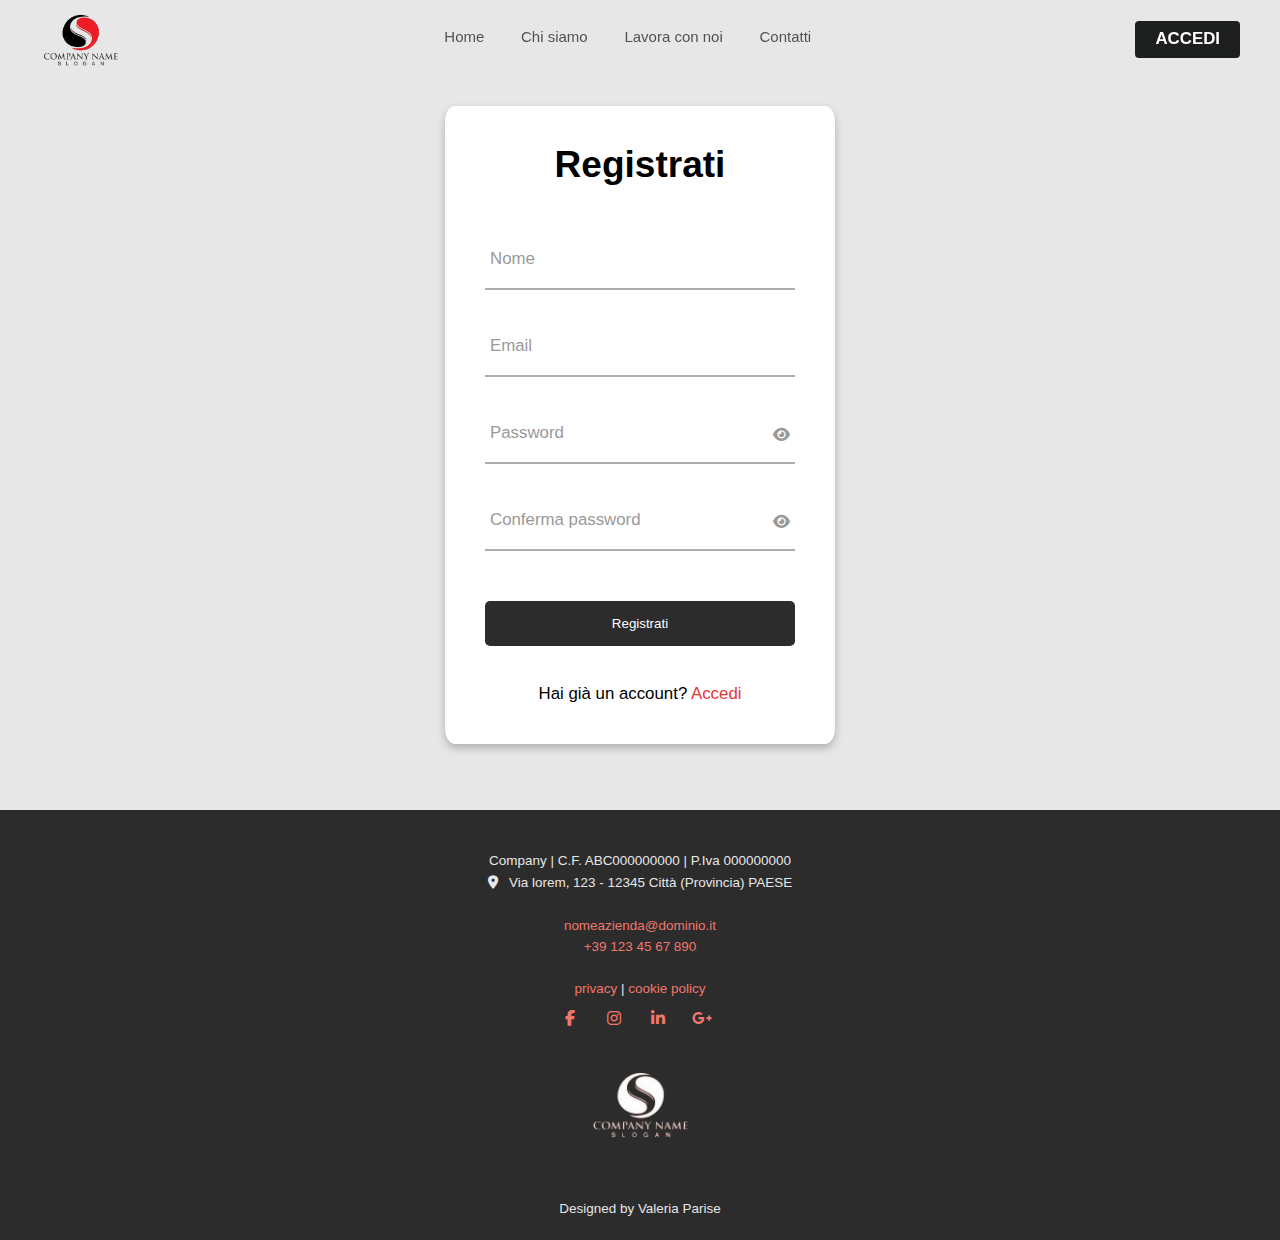
<file: registrati.html>
<!DOCTYPE html>
<html lang="en">

<head>
  <meta charset="UTF-8">
  <meta name="viewport" content="width=device-width, initial-scale=1.0">
  <title>Login</title>
  <link rel="stylesheet" href="https://cdnjs.cloudflare.com/ajax/libs/font-awesome/6.4.0/css/all.min.css">
  <link rel="stylesheet" href="style.css">


  <style>
    @media screen and (max-width:576px) {
      footer {
        display: none;
      }
    }
  </style>
</head>

<body>
  <div class="overflow-h">
    <!-- Navbar -->
    <header class="header">
      <div class="header__content">
        <a class="header__logo" href="index.html"><img src="MEDIA/company-slogan-removebg-preview.png" width="80px" alt="">
        </a>
        <ul class="header__menu">
          <li><a href="index.html" class="header__link">Home</a></li>
          <li><a href="chisiamo.html" class="header__link">Chi siamo</a></li>
          <li><a href="lavoraconnoi.html" class="header__link">Lavora con noi</a></li>
          <li><a href="index.html#contatti" target="_blank" rel="noreferrer noopener" class="header__link">Contatti</a>
          </li>
        </ul>
        <div class="header__quick">
          <a class="button-small" href="login.html">Accedi</a>
          <div class="icon-hamburger menu-overlay">
            <span></span>
            <span></span>
          </div>
        </div>
      </div>
    </header>
    <!-- Login -->
    <main id="main__register">
      <div>
        <div class="register__container">
          <h2>Registrati</h2>
          <div class="form__group">
            <div class="wrap-input100 validate-input">
              <input class="input100" type="text" name="nome">
              <span class="focus-input100" data-placeholder="Nome"></span>
            </div>
          </div>
          <div class="form__group">
            <div class="wrap-input100 validate-input" data-validate="Valid email is: a@b.c">
              <input class="input100" type="text" name="email">
              <span class="focus-input100" data-placeholder="Email"></span>
            </div>
          </div>
          <div class="form__group">
            <div class="wrap-input100 validate-input" data-validate="Enter password">
              <span class="btn-show-pass">
                <i class="fa-solid fa-eye"></i>
              </span>
              <input class="input100" type="password" name="pass">
              <span class="focus-input100" data-placeholder="Password"></span>
            </div>
          </div>
          <div class="form__group">
            <div class="wrap-input100 validate-input" data-validate="Enter password">
              <span class="btn-show-pass">
                <i class="fa-solid fa-eye"></i>
              </span>
              <input class="input100" type="password" name="pass">
              <span class="focus-input100" data-placeholder="Conferma password"></span>
            </div>
          </div>
          <button class="btn-login-register ">Registrati</button>
          <div class="signup">
            <p>Hai già un account? <a href="login.html">Accedi</a>
            </p>
          </div>
        </div>
      </div>
    </main>

    <!-- Footoer -->
    <footer>
      <span class="mt-2">Company | C.F. ABC000000000 | P.Iva 000000000 </span>
      <br>
      <span> <i class="fa-solid fa-location-dot"></i> &nbsp Via lorem, 123 - 12345 Città (Provincia) PAESE </span>
      <br>
      <br>
      <a href="#"> nomeazienda@dominio.it</a> <!-- href="mailto:indirizzo@email.com" -->
      <br>
      <span itemprop="telephone"><a href="#">+39 123 45 67 890</a></span>
      <div class="spacer2"></div>
      <a target="_blank" href="#"> privacy</a> | <a target="_blank" href="#"> cookie policy</a>
      <div class="social__cont">
        <ul class="social__list">
          <li><a target="_blank" href="#"><i class="fa-brands fa-facebook-f"></i></a></li>
          <li><a target="_blank" href="#"><i class="fa-brands fa-instagram"></i></a></li>
          <li><a target="_blank" href="#"><i class="fa-brands fa-linkedin-in"></i></a></li>
          <li><a target="_blank" href="#"><i class="fa-brands fa-google-plus-g"></i></a></li>
        </ul>
        <div class="floatstop"></div>
      </div><!--/fine social cont-->
      <div class="credits">
        <a target="_blank" href="#"><img width="150px" src="MEDIA/company-icon-removebg-full.png" title="" alt=""></a>
      </div>
      <br>
      <span id="hi">Designed by <a target="_blank" href="https://www.linkedin.com/in/valeria-parise-7a90/">Valeria
          Parise</a></span>
    </footer>


    <!-- Js per Menu -->
    <script>
      const menu__btn = document.querySelector('.icon-hamburger');
      const allLink = document.querySelectorAll('.header__menu li a');

      menu__btn.addEventListener("click", function () {
        document.body.classList.toggle('menu-open');
      });

      allLink.forEach(item => {
        item.addEventListener("click", function () {
          document.body.classList.toggle('menu-open');
        });

      });


    </script>

  </div>
</body>

</html>
</file>
<file: style.css>
/* Reset */
body,
html {
  font-family: 'Inter', sans-serif;
  line-height: 1;
  font-size: calc(13px + 0.3vw);
  box-sizing: border-box;
  margin: 0;
  padding: 0;
}

*,
*:before,
*:after {
  box-sizing: border-box;
}

/* MY SETTING  */

:root {
  --menu-bg: #e7e7e7;
  --menu-color: #2C2C2C;
  --menu-color-trasparent: #2c2c2ca9;
  --button-bg: #1d1f1f;
  --highlite: #e03838;
  --mediatext-bg: #dcdcde;
  --footer-primary: #F0776C;
  --footer-highlite: #fc9b92;
  --gradient-img: linear-gradient(to bottom, rgba(0, 0, 0, 0.4), rgba(0, 0, 0, 0.8));
}

h1,h2,h3,h4,h5,h6,p,ol,ul {  margin: 0 0 1rem 0;  padding: 0;}
ol,ul {   padding-left: 20px;  line-height: 1.5;}
img {  height: auto;}
h1 {  font-size: 4rem;}
h2 {  font-size: 3rem;}
h3 {  font-size: 2rem}
h4 {  font-size: 1rem;}
h5 {  font-size: 0.8rem;}
h6 {  font-size: 0.6rem;}
a {  text-decoration: none}
body {  background: var(--menu-bg);}

/* ! Spacer */
.spacer {
  height: 100px;
}

.spacer2 {
  height: 20px;
}
.spacer5 {
  height: 50px;
}

/* ! Grid System */
.grid {
  margin: 0 auto;
  padding: 0 15px;
  max-width: 1250px;
  display: flex;
  flex-flow: row;
  flex-wrap: wrap;
}

.grid--center {
  justify-content: center;
}

.col {
  flex: 1;
}

[class*='col-'] {
  position: relative;
  padding: 0 15px;
}
.col-1 {  width: 1%;}
.col-2 {  width: 2.5%;}
.col-5 {  width: 5%;}
.col-10 {  width: 10%;}
.col-20 {  width: 20%;}
.col-25 {  width: 25%;}
.col-30 {  width: 30%;}
.col-33 {  width: 33.33%;}
.col-50 {  width: 50%;}
.col-70 {  width: 70%;}
.col-80 {  width: 80%;}
.col-100 {  width: 100%;}

@media (max-width: 991px) {
  .tab-20 {    width: 20%;  }
  .tab-25 {    width: 25%;  }
  .tab-33 {    width: 33.33%;  }
  .tab-50 {    width: 50%;  }
  .tab-100 {    width: 100%;  }
}

/* @media (max-width: 991px) {
  [class*='col-'] { width: 100%;}
  .sla-1 {width: 1%;}
  .sla-2 {width: 2.5%;}
  .sla-5 {width: 5%;}
  .sla-10 { width: 10%;}
  .sla-20 { width: 20%; }
  .sla-25 { width: 25%; }
  .sla-33 { width: 33.33%; }
  .sla-50 { width: 50%; }
  .sla-100 { width: 100%; }
} */

@media (max-width: 768px) {
  [class*='col-'] {
    width: 100%;
  }
  .sma-1 {    width: 1%;  }
  .sma-2 {    width: 2.5%;  }
  .sma-5 {    width: 5%;  }
  .sma-10 {    width: 10%;  }
  .sma-20 {    width: 20%;  }
  .sma-25 {    width: 25%;  }
  .sma-33 {    width: 33.33%;  }
  .sma-50 {    width: 50%;  }
  .sma-100 {    width: 100%;  }
}


/* ! Title System */
h1,.text-1 {
  font-size: 3.6rem;
  margin-bottom: 1rem
}

h2,.text-2 {
  font-size: 2.2rem;
  margin-bottom: 1rem;
  line-height: 1;
}

h3,.text-3 {
  font-size: 1.8rem;
  margin-bottom: 1rem;
  line-height: 1.2;
}

h4,.text-4 {
  font-size: 1.5rem;
  margin-bottom: 1rem;
  line-height: 1.2;
}

p {
  font-size: 1rem;
  margin-bottom: 1rem;
  line-height: 1.5;
}


/* ! Button System */
.button {
  font-size: 1rem;
  text-transform: uppercase;
  text-decoration: none;
  padding: 14px 25px;
  display: inline-block;
  border-radius: 4px;
  font-weight: 700;
}

.button__black {
  background: var(--button-bg);
  color: #fff;
}

.button__white {
  color: var(--button-bg) !important;
  background-color: var(--menu-bg);

}

.button:hover {
  color: var(--menu-bg) !important;
  background: var(--highlite);
}

.button-small {
  border: none;
  font-size: 1rem;
  text-transform: uppercase;
  background: var(--button-bg);
  color: #fff;
  text-decoration: none;
  padding: 10px 20px;
  display: inline-block;
  border-radius: 4px;
  font-weight: 700;
}

.button-small:hover {
  background-color: var(--highlite);
}

/* ! Helpers  */
[class*='mt-'] .mt-0 {
  margin-top: 0
}
.mt-1 {  margin-top: 10px}
.mt-2 {  margin-top: 20px}
.mt-3 {  margin-top: 40px}
.mt-4 {  margin-top: 100px}
.mb-0 {  margin-bottom: 0}
.mb-1 {  margin-bottom: 10px}
.mb-2 {  margin-bottom: 20px}
.mb-3 {  margin-bottom: 40px}
.mb-4 {  margin-bottom: 100px}

.p-0 {  padding: 0;}
.p-1 {  padding: 10px;}
.p-2 {  padding: 20px;}
.p-3 {   padding: 40px;}
.p-4 {  padding: 100px;}
.pt-1 {  padding-top: 10px;}
.pt-3 {  padding-top: 20px;}
.pt-3 {  padding-top: 40px;}
.pt-4 {  padding-top: 15vh;}
.pb-1 {  padding-bottom: 10px;}
.pb-2 {  padding-bottom: 20px;}
.pb-3 {  padding-bottom: 40px;}
.pb-4 {  padding-bottom: 15vh;}

.text-center {  text-align: center;}
.text-right {  text-align: right;}
.text-left {  text-align: left;}
.img-res {  width: 100%;  height: auto;  margin-bottom: 20px;  vertical-align: middle;}


/* Helpers - Utility */
.img-round {  border-radius: 2%;}
.round {  border-radius: 20px;}
.spacer {  height: 10vh;}
.relative {  position: relative;}
.overflow-h {  overflow: hidden;}
.img-small {  height: 270px;  object-fit: cover;}
.ionicon {  width: 20px;  height: 20px;  margin: 10px;}
.font-normal {  font-weight: 400;}


/* ************************************************************************************************************************************** */
/*                                                                                                                                         */
/* ************************************************************************************************************************************** */


/* Menu */

.header {
  background-color: #e7e7e783;     /* for glass effect */
  -webkit-backdrop-filter: blur(8px);
  backdrop-filter: blur(8px);
  position: fixed;
  top: 0;
  left: 0;
  z-index: 9999;
  width: 100%;
  padding: 10px 15px;
}

.header__content {
  max-width: 1200px;
  width: 100%;
  margin: 0 auto;
  display: flex;
  justify-content: space-between;
}

.header__logo,
.header__quick {
  display: flex;
  align-items: center;
  color: var(--highlite);
}

.active {
  font-weight: 600;
  color: var(--highlite) !important;
}

.header__menu {
  padding: 0;
  margin: 0;
}

.header__menu li {
  display: inline-block;
}

.header__menu li a {
  color: var(--menu-color);
  opacity: 0.8;
  display: block;
  padding: 16px;
  font-size: 15px;
}

.header__menu li a:hover {
  font-weight: 600;
}


/* ! hero */
.hero,
.cover__partner {
  text-align: center;
  padding: 10px;
  width: 100%;
  display: flex;
  flex-direction: column;
  justify-content: center;
  background-position: center center;
  background-size: cover;
}

.cover__partner {
  min-height: 500px;
}

.hero *,
.banner *,
.cover__partner * {
  color: #fff
}

#hero__home {
  min-height: 100vh;
  background-image: var(--gradient-img), url('MEDIA/hero.jpg')
}

#hero__chisiamo {
  min-height: 40vh;
  background-image: var(--gradient-img), url('MEDIA/architetti.jpg')
}

#hero__job {
  min-height: 40vh;
  background-image: var(--gradient-img), url('MEDIA/edilizia.jpg')
}

/* cover */
.cover {
  min-height: 80vh;
  display: flex;
  align-items: center;
}

#cover__h1 {
  color: var(--highlite);
}

/* Team */
.team__container {
  background-color: var(--second-body);
}

#ct__1 {
  background-image: var(--gradient-img), url('MEDIA/teamwork.jpg');
}

#ct__2 {
  background-image: var(--gradient-img), url('MEDIA/ingegneri.jpg');
}

#ct__3 {
  background-image: var(--gradient-img), url('MEDIA/architetti.jpg');
}

.mediaform {
  display: flex;
  align-items: center;
}

/* Banner */
.banner {
  text-align: center;
  padding: 10px;
  min-height: 400px;
  width: 100%;
  display: flex;
  flex-direction: column;
  justify-content: center;
  background-position: center center;
  background-size: cover;
}

.banner__background {
  background-image: var(--gradient-img), url('MEDIA/edilizia.jpg');
}

/* Job position */
.job-position__link {
  color: var(--menu-color);
  text-transform: uppercase;
  font-size: 12px;
}

.job-position__link:hover {
  color: var(--highlite)
}

/*  Contatti  */
.modulo {
  padding: 15px;
  background-color: var(--mediatext-bg);
  border-radius: 5%;
  overflow: auto;

}

.modulo ul {
  list-style: none;
  padding: 20px;
  margin: auto;
  width: 100%;
}

.modulo ul li {
  padding: 10px 30px 30px 30px;
  float: left;
  box-sizing: border-box;
}

textarea {
  resize: none;
  height: 10px;
}

.f__input,
.f__btn {
  float: none;
  clear: left;
  width: 100%;
}

.modulo ul li label {
  display: block;
  padding-bottom: 5px;
}

.input__text {
  padding: 10px;
  width: 100%;
  box-sizing: border-box;
  border: none;
  border-bottom: solid 1px var(--menu-color);
  background-color: transparent;
}

#f__testo {
  height: 100px;
  box-sizing: border-box;
}


/* Footer */
footer {
  /* border-top: 1px solid green; primary-color */
  text-align: center;
  padding: 40px 10px 20px 10px;
  line-height: 1.6em;
  font-size: 0.8em;
  background-color: var(--menu-color);
  color: var(--menu-bg);
}

footer a {
  color: var(--footer-primary);
}

footer a:hover {
  color: var(--footer-highlite);
}

footer .credits {
  max-width: 200px;
  margin: 0 auto;
}

footer .credits a img {
  -o-transition: opacity .2 ease-in;
  -ms-transition: opacity .2s ease-in;
  -moz-transition: opacity .2s ease-in;
  -webkit-transition: opacity .2s ease-in;
  transition: opacity .2s ease
}

footer .credits a img:hover {
  opacity: 0.6;
}

footer .social__cont .social__list {
  list-style-type: none;
  margin: 0 auto;
  padding: 0px 0;
}

footer .social__cont .social__list>li {
  margin: 8px 8px 0px 0;
  display: inline-block;
  vertical-align: top;
  height: 32px;
  width: 32px;
}

footer .social__cont .social__list li img {
  width: 32px
}

footer .social__cont .social__list li a {
  font-size: 16px;
}

footer .social__cont .social__list li a:hover {
  color: var(--footer-highlite);
}

footer #hi a {
  color: var(--menu-bg);
}

#main__login,
#main__register {
  height: 90vh;
  width: 100vw;
  background-color: var(--menu-bg);
  display: flex;
  align-items: center;
  justify-content: center;
}

#main__login>div,
#main__register>div {
  height: 100%;
  width: 70vw;
  display: flex;
  align-items: center;
}

#main__login>div {
  justify-content: center;
}

#main__register>div {
  margin-top: 1%;
  justify-content: center;
}

.login__container,
.register__container {
  width: 390px;
  background: white;
  border-radius: 2.5%;
  box-shadow: 0 4px 8px rgba(0, 0, 0, 0.247);
}

.login__container {
  margin-top: 50px;
  padding: 40px;
}

.register__container {
  margin-top: 100px;
  margin-bottom: auto;
  padding: 40px 40px 20px 40px;
}

.login__container h2,
.register__container h2 {
  text-align: center;
  margin-bottom: 50px;
}

.form__group {
  margin-bottom: 30px;
  position: relative;
}

.form__group div {
  margin-bottom: 10px;
}


.form__group label {
  display: block;
  margin-bottom: 5px;
}

.form__group input {
  width: calc(100% - 30px);
  padding: 15px 22px;
  margin-bottom: 10px;
  border: none;
  outline: none;
}

.form__group input:focus {
  color: var(--menu-color);
  border-bottom-color: var(--button-bg);
}

.form__group .input__icon {
  position: absolute;
  top: 52px;
  color: #aaa;
  z-index: 100;
}

.btn-login-register {
  width: 100%;
  margin: 20px 0;
  padding: 15px;
  border: none;
  background-color: var(--menu-color);
  color: white;
  border-radius: 5px;
  cursor: pointer;

}

.btn-login-register:hover {
  background-color: var(--highlite);
}

.signin,
.login-link {
  margin-top: 60px;
  text-align: center;
  margin-bottom: 10px;
}

.signup,
.login-link {
  margin-top: 15px;
  text-align: center;
  margin-bottom: px;
}

.signin a,
.signup a,
.login-link a {
  color: var(--highlite);
  text-decoration: none;
}

.signup a:hover,
.login-link a:hover {
  text-decoration: underline;
  color: var(--button-bg);
}

.wrap-input100 {
  width: 100%;
  position: relative;
  border-bottom: 2px solid #adadad;
  margin-bottom: 37px;
}

.input100 {
  color: #555555;
  line-height: 1.2;
  display: block;
  width: 100%;
  height: 45px;
  background: transparent;
  padding: 0 5px;
}

.focus-input100 {
  position: absolute;
  display: block;
  width: 100%;
  height: 100%;
  top: 0;
  left: 0;
  pointer-events: none;
}

.focus-input100::before {
  content: "";
  display: block;
  position: absolute;
  bottom: -2px;
  left: 0;
  width: 0;
  height: 2px;
  transition: all 0.4s;
}

.focus-input100::after {
  color: #999999;
  line-height: 1.2;
  content: attr(data-placeholder);
  display: block;
  width: 100%;
  position: absolute;
  top: 16px;
  left: 0px;
  padding-left: 5px;
  transition: all 0.4s;
}
/* ADD JS FOR PLACEHOLDER */

.input100:focus+.focus-input100::after {
  top: -15px;
}

.input100:focus+.focus-input100::before {
  width: 100%;
}

.has-val.input100+.focus-input100::after {
  top: -15px;
}

.has-val.input100+.focus-input100::before {
  width: 100%;
}

.btn-show-pass {
  font-size: 15px;
  color: #999999;
  display: flex;
  align-items: center;
  position: absolute;
  height: 100%;
  top: 0;
  right: 0;
  padding-right: 5px;
  cursor: pointer;
  transition: all 0.4s;
}

.btn-show-pass:hover {
  color: var(--highlite);
}

.btn-show-pass.active {
  color: var(--highlite);
}

input:-webkit-autofill,
input:-webkit-autofill:hover,
input:-webkit-autofill:focus,
input:-webkit-autofill:active {
  transition: background-color 9999s ease-in-out 0s;
  -webkit-text-fill-color: #fff !important;
 }

/* ************************************************************************************************************************ */
/*                                    MEDIA                                                                                 */
/* ************************************************************************************************************************ */



@media screen and (max-width: 1199px) {
  .header__content * {
    font-size: 13px !important;
  }

  .col-50 {
    width: 80%;
  }

  .spacer,
  .spacer2 {
    display: none;
  }

  .cover {
    display: flex;
    flex-direction: column;
    justify-content: center;
    align-items: center;
    gap: 20px;
    text-align: center;
    /* min-height: 80vh ; */
  }

  .img__project {
    padding-bottom: 15%;
  }

  .mediaform {
    margin: auto;
    display: flex;
    flex-direction: column;
    align-items: center;
  }

  .contatti__cont {
    min-width: 70vw;
    text-align: center;
  }

  .modulo {
    min-width: 70vw;
    margin-top: 10%;
  }
  .login__container {
    margin: auto;
  }
}

/* *************************************************************************************************************** */


@media screen and (max-width: 768px) {
  #lavoraconnoi, #contatti{
     padding-top: 10%;
  }

.progetti__lavoro{display: none;}

#hero__job , #hero__chisiamo {
  min-height: 40vh;
}
  .sma-text-center {
    text-align: center;
  }

  .cover {
    display: flex;
    flex-direction: column;
    justify-content: center;
    align-items: center;
    gap: 20px;
    min-height: 80vh;
    padding-top: 10%;
    padding-bottom: 10%;
  }

  #progetti{
    flex-direction: column-reverse;
  }
  [class*='col-'] {
    padding-top: 2%;
    padding-bottom: 2%;
  }
 
  .mediaform {
    padding: 10px;
  }

  .modulo ul li {
    padding: 10px 5px 20px 5px;
  }

}

/* *************************************************************************************************************** */


@media screen and (max-width:576px) {
  #hero__job , #hero__chisiamo {
    min-height: 30vh;
  }
  .header {
    background-color: var(--menu-bg);
  }
  .header__menu {
    position: absolute;
    top: 60px;
    left: 0;
    background-color: var(--menu-bg);
    width: 100%;
    height: 100vh;
    height: 0vh;
    overflow: hidden;
    transition: all 1s cubic-bezier(.215, .61, .355, 1);
  }

  .header__menu li {
    width: 100%;
  }

  .menu-open .header__menu {
    height: 100vh;
    padding: 3%;
  }

  .icon-hamburger {
    height: 50px;
    width: 40px;
    margin-left: 20px;
    padding-top: 5px;
  }

  .icon-hamburger span {
    height: 2px;
    width: 30px;
    background: var(--menu-color);
    position: relative;
    display: block;
    margin-top: 11px;
    transition: all 0.2s cubic-bezier(.215, .61, .355, 1);
  }

  .menu-open .icon-hamburger span:nth-child(1) {
    transform: rotate(45deg) translateY(9px);
  }

  .menu-open .icon-hamburger span:nth-child(2) {
    transform: rotate(-45deg) translateY(-9px);
  }

  .header__quick {
    display: flex;
    justify-content: flex-end;
    width: 50%;
  }

  .modulo ul li {
    padding: 10px 5px 20px 5px;
  }

  .modulo {
    width: 90vw;
  }

  .mediatext {
    min-height: 100%;
    margin-bottom: 10%;
    padding-bottom: 10%;
  }

  .mediatext__bg {
    min-height: 100%;
  }

  .mediaform {
    padding: 10px;
  }


  #main__login,
  #main__register {
    background-color: white;
    min-width: 100vw;
    min-height: 100vh;
  }

  #main__login>div,
  #main__register>div {
    width: 100%;
    height: 100%;
  }

  .login__container,
  .register__container {
    margin: 10% 0 0 0;
    width: 100%;
    padding: 0 10%;
    background: none;
    border-radius: none;
    box-shadow: none;

  }

  .login__container h2,
  .register__container h2 {
    margin-bottom: 40px;
  }

  .form__group,
  .form__group label {
    margin-bottom: 30px;
  }

  .btn-login-register {
    margin: 20px 0;
  }

  .signin p,
  .signup p,
  .login-link p {
    margin: 0;
  }

  .signin .signup,
  .login-link {
    background-color: white;
    border-radius: 25px;
    padding: 5px;
  }
}


@media screen and (max-width: 376px) {

  .login__container,
  .register__container {
    margin: 70px 0 0 0 !important;
  }
}
</file>
